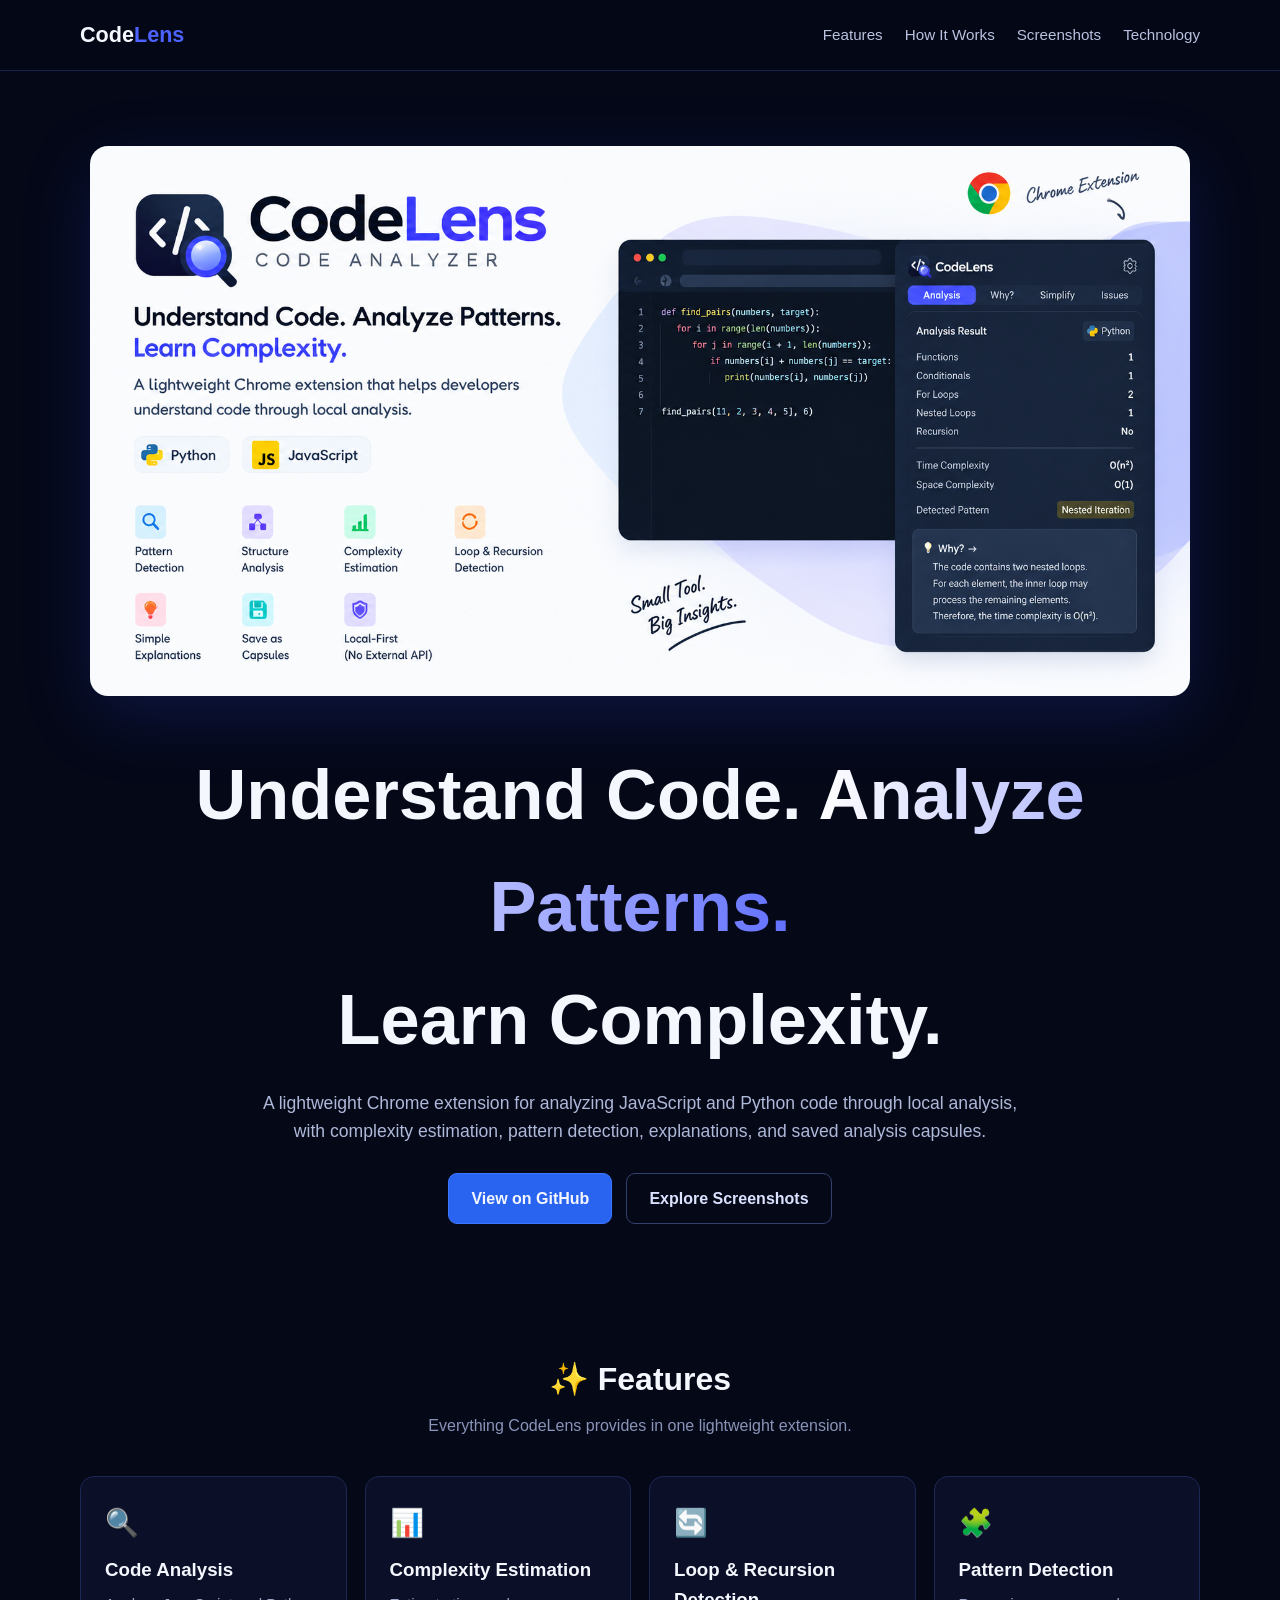
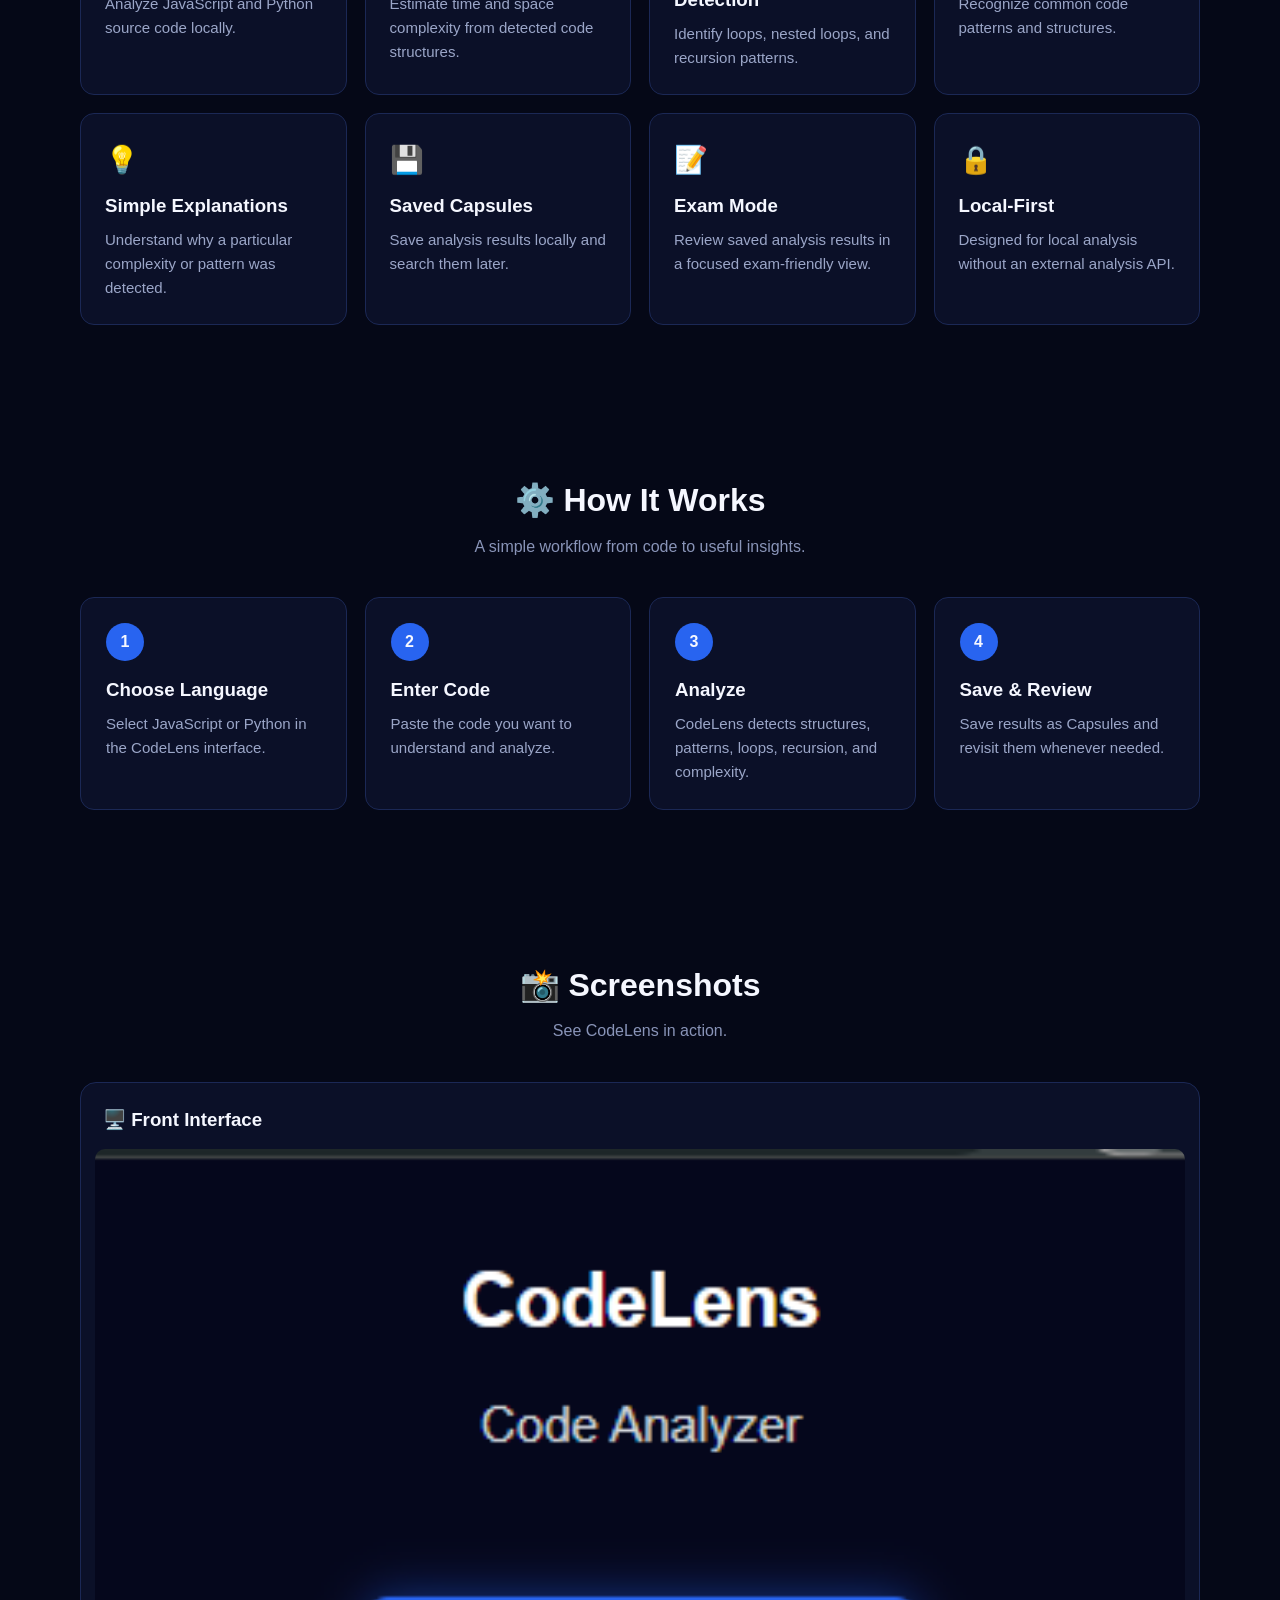
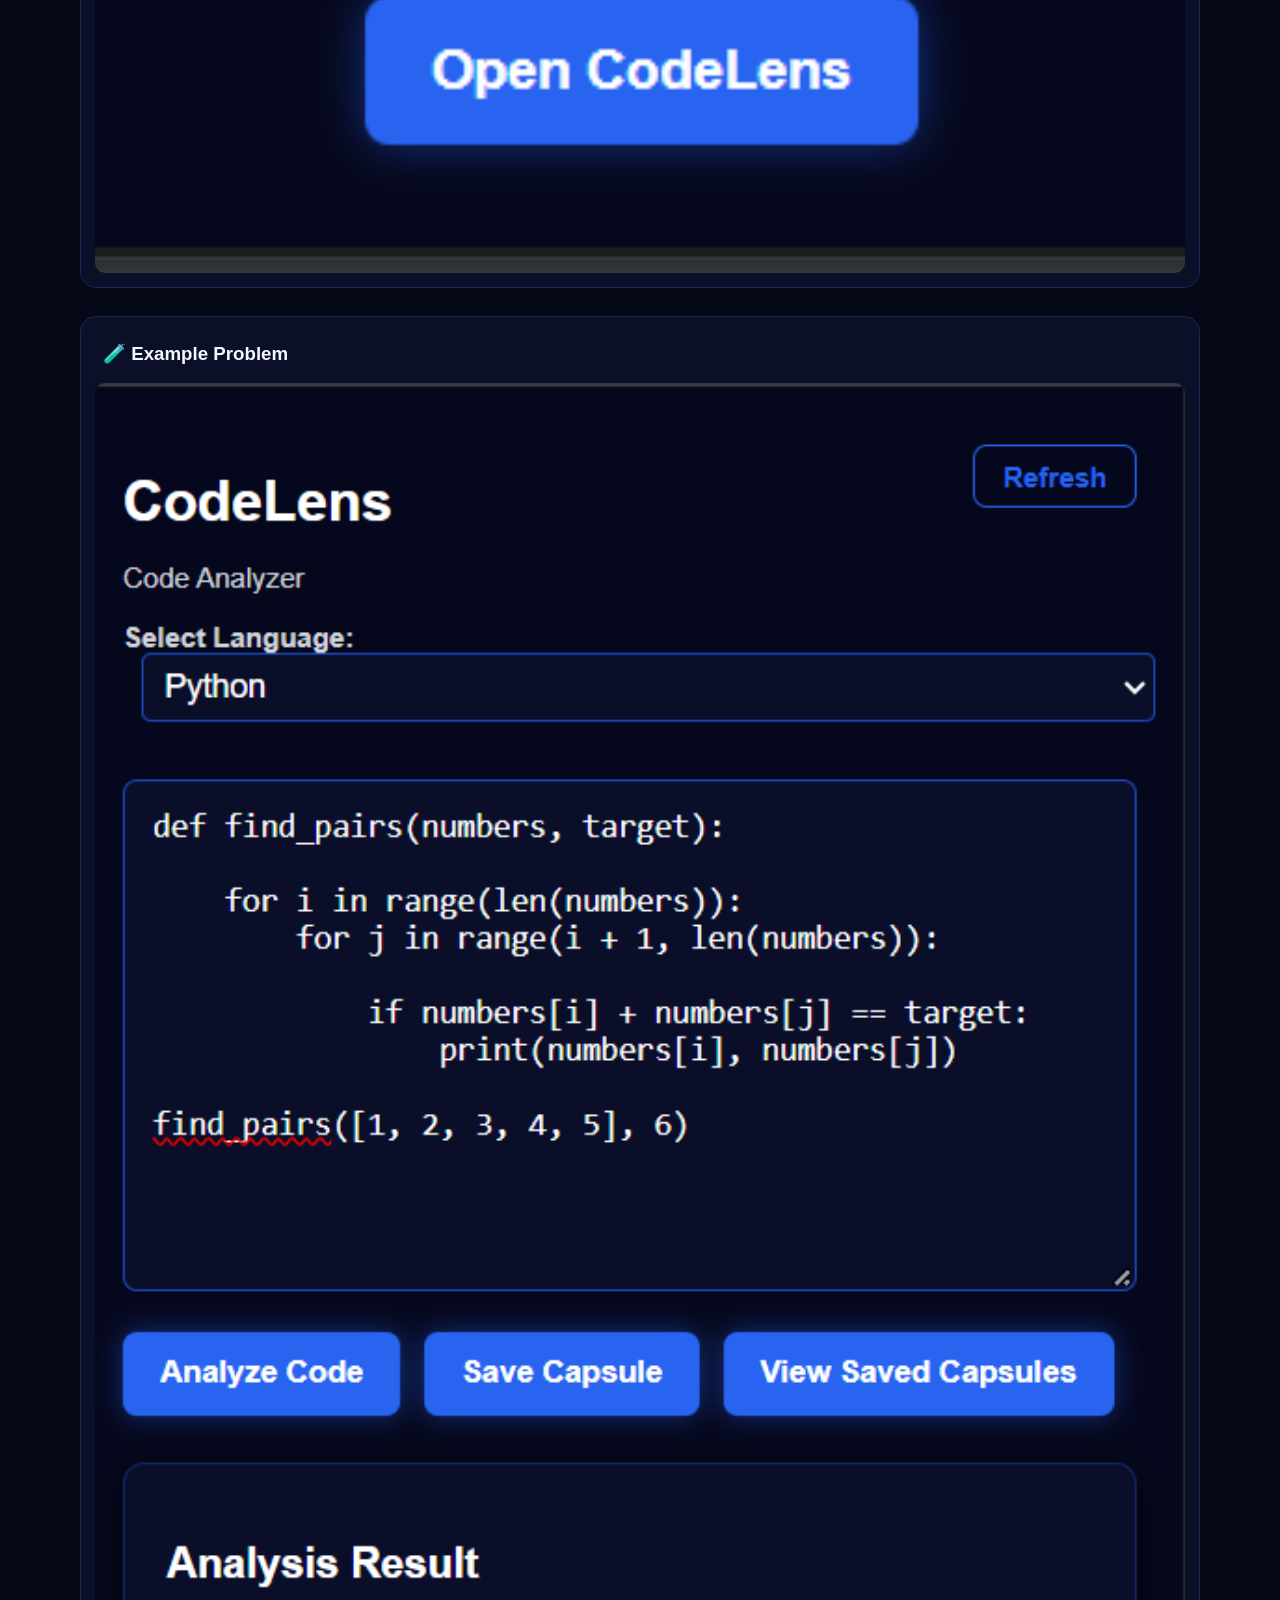
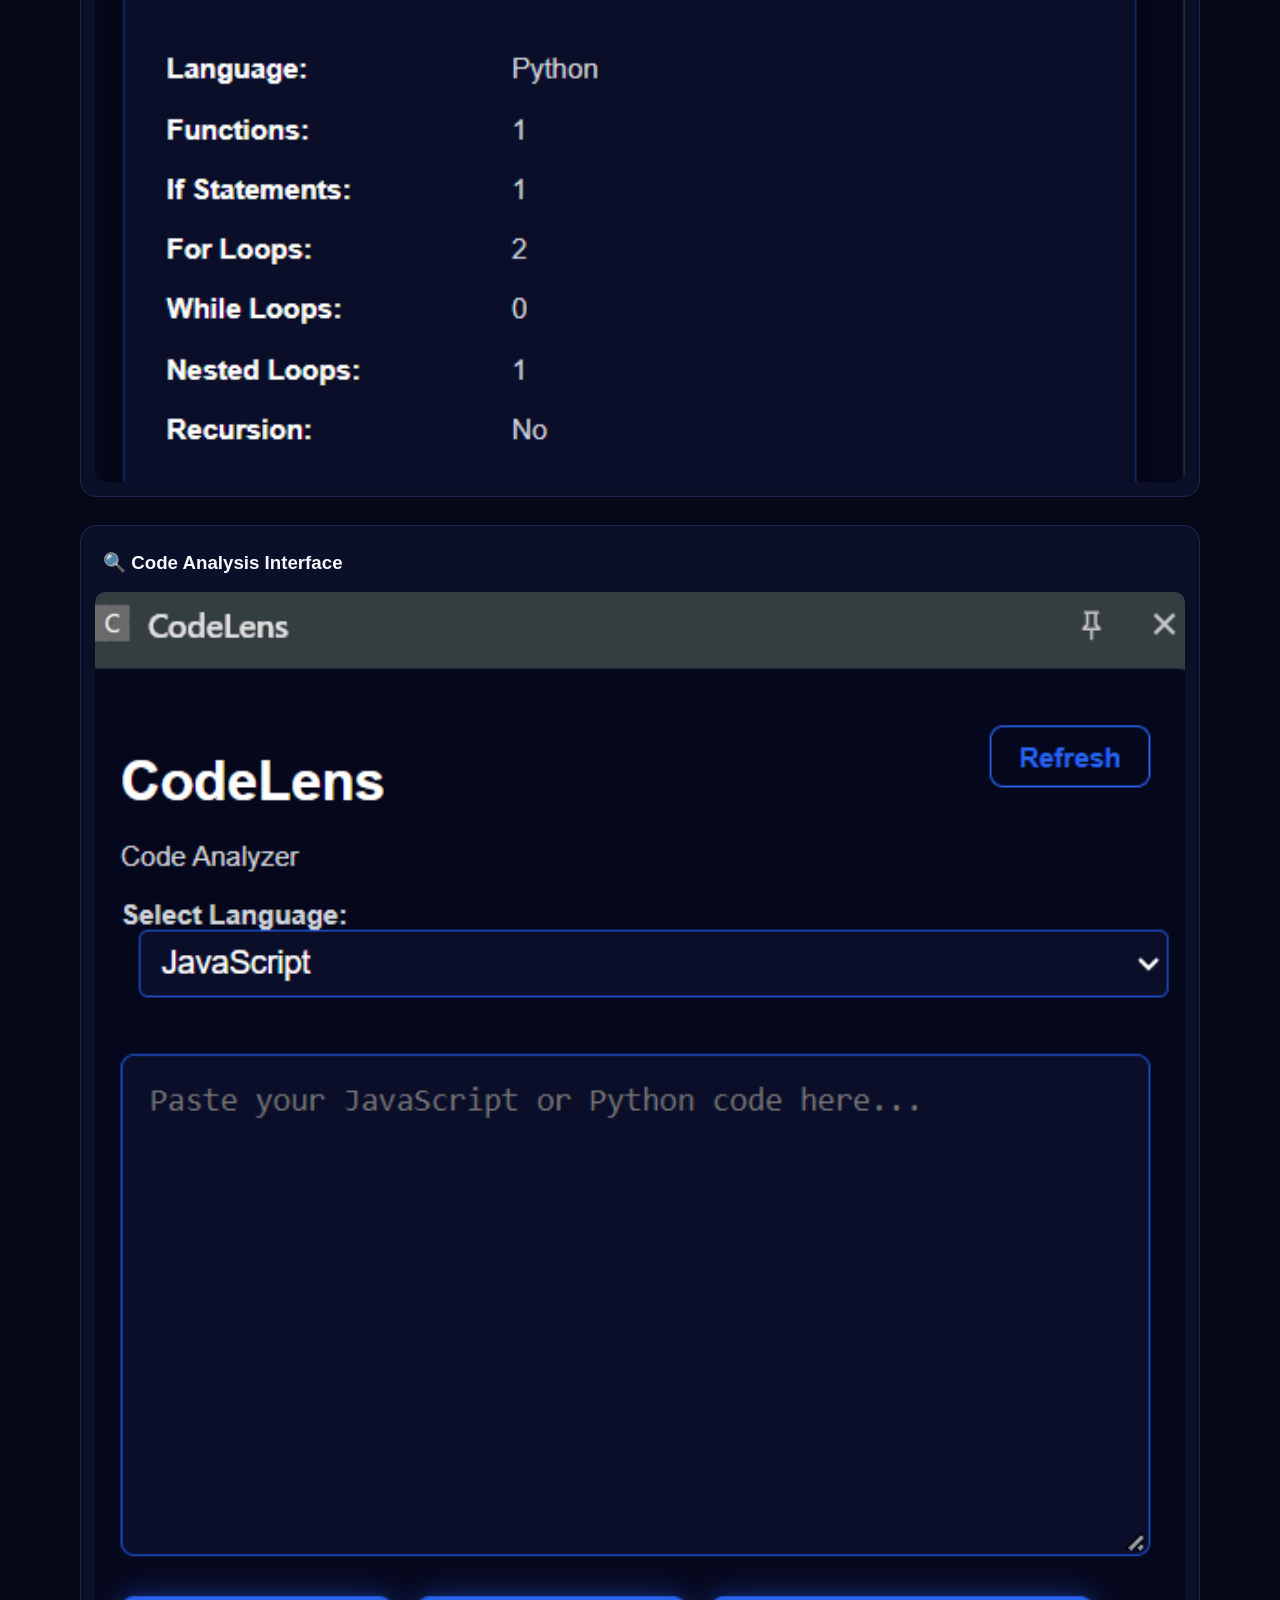
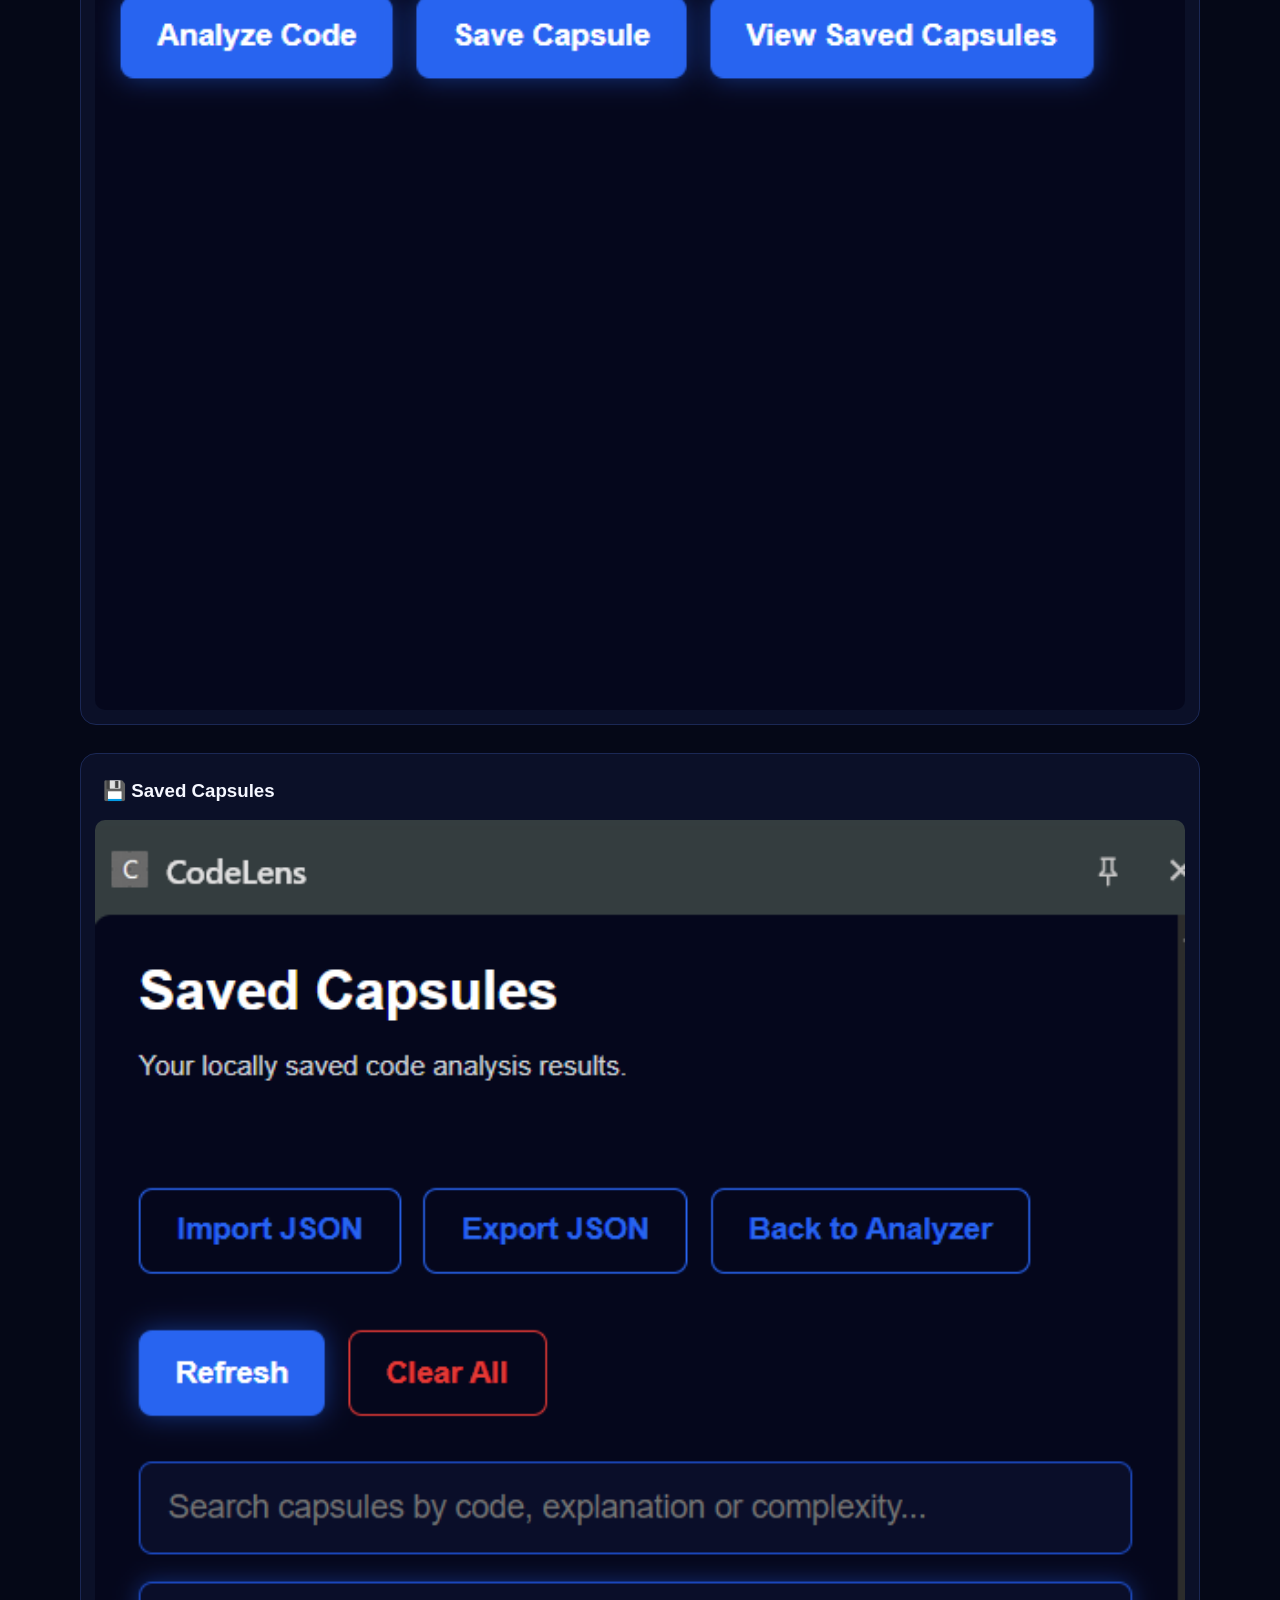
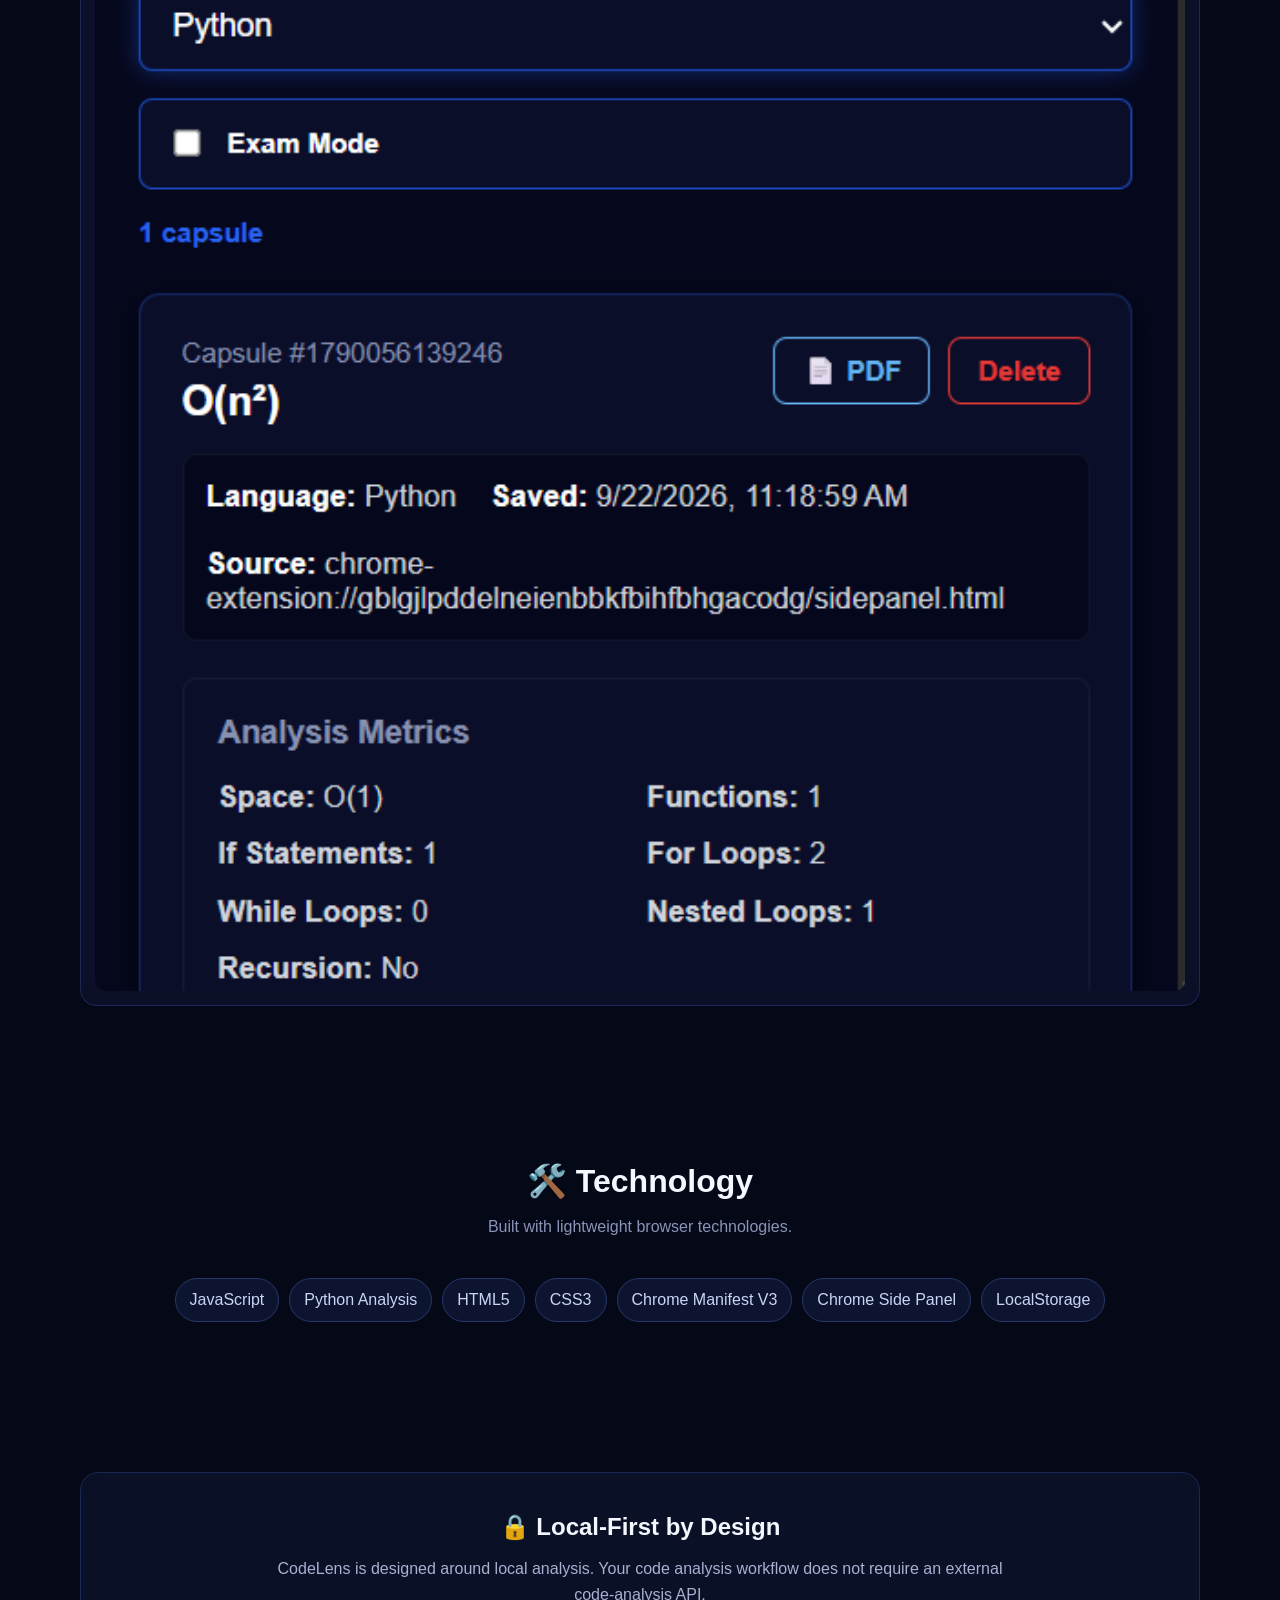
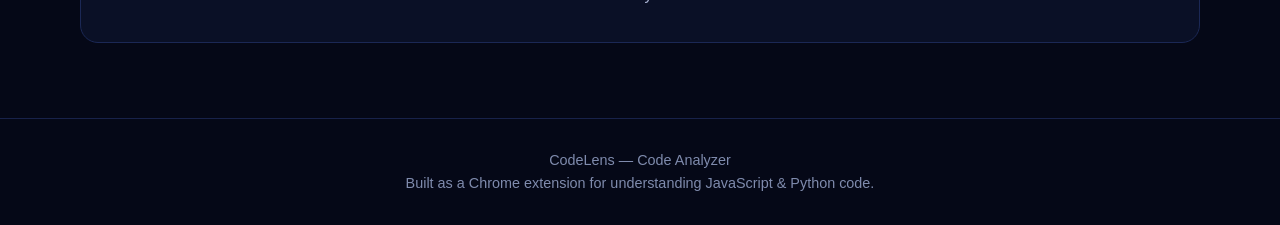
<file: index.html>
<!DOCTYPE html>
<html lang="en">
<head>
  <meta charset="UTF-8">
  <meta name="viewport" content="width=device-width, initial-scale=1.0">
  <meta name="description" content="CodeLens - A lightweight JavaScript and Python code analyzer Chrome extension.">
  <title>CodeLens | Code Analyzer</title>
  <style>
    * { box-sizing: border-box; margin: 0; padding: 0; }
    html { scroll-behavior: smooth; }
    body {
      font-family: Inter, Arial, sans-serif;
      background: #050817;
      color: #f5f7ff;
      line-height: 1.6;
    }
    a { color: inherit; text-decoration: none; }
    .container { width: min(1120px, 92%); margin: auto; }

    nav {
      position: sticky; top: 0; z-index: 10;
      background: rgba(5, 8, 23, .88);
      backdrop-filter: blur(12px);
      border-bottom: 1px solid #18224a;
    }
    .nav-inner {
      min-height: 70px; display: flex; align-items: center;
      justify-content: space-between; gap: 20px;
    }
    .logo { font-size: 1.35rem; font-weight: 800; }
    .logo span { color: #4d62ff; }
    .nav-links { display: flex; gap: 22px; color: #b9c2df; font-size: .95rem; }
    .nav-links a:hover { color: #fff; }

    .hero { padding: 75px 0 55px; text-align: center; }
    .hero img { width: 100%; max-width: 1100px; border-radius: 18px; box-shadow: 0 20px 70px rgba(49, 83, 255, .18); }
    .hero h1 { font-size: clamp(2.2rem, 6vw, 4.4rem); margin: 35px 0 12px; }
    .gradient { background: linear-gradient(90deg, #fff, #6170ff); -webkit-background-clip: text; color: transparent; }
    .hero p { max-width: 760px; margin: auto; color: #aeb8d8; font-size: 1.1rem; }
    .buttons { margin-top: 28px; display: flex; justify-content: center; flex-wrap: wrap; gap: 14px; }
    .btn {
      display: inline-block; padding: 12px 22px; border-radius: 9px;
      background: #2864f0; border: 1px solid #3d76ff; font-weight: 700;
      transition: .2s;
    }
    .btn:hover { transform: translateY(-2px); background: #3974ff; }
    .btn.secondary { background: transparent; border-color: #33416e; color: #dbe2ff; }

    section { padding: 75px 0; }
    .section-title { text-align: center; margin-bottom: 38px; }
    .section-title h2 { font-size: 2rem; }
    .section-title p { color: #8994b8; margin-top: 7px; }

    .features {
      display: grid; grid-template-columns: repeat(auto-fit, minmax(220px, 1fr));
      gap: 18px;
    }
    .card {
      background: #0b1028; border: 1px solid #1b2855;
      border-radius: 14px; padding: 24px;
    }
    .card .icon { font-size: 1.7rem; margin-bottom: 10px; }
    .card h3 { margin-bottom: 7px; }
    .card p { color: #9ba6c8; font-size: .94rem; }

    .tech {
      display: flex; flex-wrap: wrap; justify-content: center; gap: 10px;
    }
    .tag {
      padding: 8px 14px; border-radius: 999px;
      background: #0c1430; border: 1px solid #263768; color: #cbd4f3;
    }

    .shots { display: grid; gap: 28px; }
    .shot {
      background: #0b1028; border: 1px solid #1b2855;
      border-radius: 16px; padding: 14px;
    }
    .shot h3 { padding: 8px 8px 14px; }
    .shot img { display: block; width: 100%; border-radius: 10px; }

    .how {
      display: grid; grid-template-columns: repeat(auto-fit, minmax(210px, 1fr));
      gap: 18px; counter-reset: step;
    }
    .step { position: relative; padding: 25px; }
    .step::before {
      counter-increment: step; content: counter(step);
      display: inline-grid; place-items: center;
      width: 38px; height: 38px; border-radius: 50%;
      background: #2864f0; font-weight: 800; margin-bottom: 14px;
    }
    .step p { color: #9ba6c8; }

    .privacy {
      text-align: center; background: #0a1026;
      border: 1px solid #1b2855; border-radius: 18px; padding: 35px;
    }
    .privacy p { max-width: 760px; margin: 10px auto 0; color: #a7b1d0; }

    footer {
      border-top: 1px solid #18224a; padding: 30px 0;
      color: #7f8bad; text-align: center; font-size: .9rem;
    }

    @media (max-width: 700px) {
      .nav-links { display: none; }
      .hero { padding-top: 40px; }
      section { padding: 55px 0; }
    }
  </style>
</head>
<body>

<nav>
  <div class="container nav-inner">
    <a class="logo" href="#">Code<span>Lens</span></a>
    <div class="nav-links">
      <a href="#features">Features</a>
      <a href="#how">How It Works</a>
      <a href="#screenshots">Screenshots</a>
      <a href="#tech">Technology</a>
    </div>
  </div>
</nav>

<header class="hero">
  <div class="container">
    <img src="images/Banner.png" alt="CodeLens - Code Analyzer">
    <h1>Understand Code. <span class="gradient">Analyze Patterns.</span><br>Learn Complexity.</h1>
    <p>
      A lightweight Chrome extension for analyzing JavaScript and Python code
      through local analysis, with complexity estimation, pattern detection,
      explanations, and saved analysis capsules.
    </p>
    <div class="buttons">
      <a class="btn" href="https://github.com/Kadhiravan1905/CodeLens-code-analyzer" target="_blank">View on GitHub</a>
      <a class="btn secondary" href="#screenshots">Explore Screenshots</a>
    </div>
  </div>
</header>

<section id="features">
  <div class="container">
    <div class="section-title">
      <h2>✨ Features</h2>
      <p>Everything CodeLens provides in one lightweight extension.</p>
    </div>
    <div class="features">
      <div class="card"><div class="icon">🔍</div><h3>Code Analysis</h3><p>Analyze JavaScript and Python source code locally.</p></div>
      <div class="card"><div class="icon">📊</div><h3>Complexity Estimation</h3><p>Estimate time and space complexity from detected code structures.</p></div>
      <div class="card"><div class="icon">🔄</div><h3>Loop & Recursion Detection</h3><p>Identify loops, nested loops, and recursion patterns.</p></div>
      <div class="card"><div class="icon">🧩</div><h3>Pattern Detection</h3><p>Recognize common code patterns and structures.</p></div>
      <div class="card"><div class="icon">💡</div><h3>Simple Explanations</h3><p>Understand why a particular complexity or pattern was detected.</p></div>
      <div class="card"><div class="icon">💾</div><h3>Saved Capsules</h3><p>Save analysis results locally and search them later.</p></div>
      <div class="card"><div class="icon">📝</div><h3>Exam Mode</h3><p>Review saved analysis results in a focused exam-friendly view.</p></div>
      <div class="card"><div class="icon">🔒</div><h3>Local-First</h3><p>Designed for local analysis without an external analysis API.</p></div>
    </div>
  </div>
</section>

<section id="how">
  <div class="container">
    <div class="section-title">
      <h2>⚙️ How It Works</h2>
      <p>A simple workflow from code to useful insights.</p>
    </div>
    <div class="how">
      <div class="card step"><h3>Choose Language</h3><p>Select JavaScript or Python in the CodeLens interface.</p></div>
      <div class="card step"><h3>Enter Code</h3><p>Paste the code you want to understand and analyze.</p></div>
      <div class="card step"><h3>Analyze</h3><p>CodeLens detects structures, patterns, loops, recursion, and complexity.</p></div>
      <div class="card step"><h3>Save & Review</h3><p>Save results as Capsules and revisit them whenever needed.</p></div>
    </div>
  </div>
</section>

<section id="screenshots">
  <div class="container">
    <div class="section-title">
      <h2>📸 Screenshots</h2>
      <p>See CodeLens in action.</p>
    </div>
    <div class="shots">
      <div class="shot">
        <h3>🖥️ Front Interface</h3>
        <img src="images/Front.png" alt="CodeLens Front Interface">
      </div>
      <div class="shot">
        <h3>🧪 Example Problem</h3>
        <img src="images/Example%20Problem.png" alt="CodeLens Example Problem">
      </div>
      <div class="shot">
        <h3>🔍 Code Analysis Interface</h3>
        <img src="images/interface.png" alt="CodeLens Analysis Interface">
      </div>
      <div class="shot">
        <h3>💾 Saved Capsules</h3>
        <img src="images/Saved%20Capsule.png" alt="CodeLens Saved Capsules">
      </div>
    </div>
  </div>
</section>

<section id="tech">
  <div class="container">
    <div class="section-title">
      <h2>🛠️ Technology</h2>
      <p>Built with lightweight browser technologies.</p>
    </div>
    <div class="tech">
      <span class="tag">JavaScript</span>
      <span class="tag">Python Analysis</span>
      <span class="tag">HTML5</span>
      <span class="tag">CSS3</span>
      <span class="tag">Chrome Manifest V3</span>
      <span class="tag">Chrome Side Panel</span>
      <span class="tag">LocalStorage</span>
    </div>
  </div>
</section>

<section>
  <div class="container">
    <div class="privacy">
      <h2>🔒 Local-First by Design</h2>
      <p>
        CodeLens is designed around local analysis. Your code analysis workflow
        does not require an external code-analysis API.
      </p>
    </div>
  </div>
</section>

<footer>
  <div class="container">
    <p>CodeLens — Code Analyzer</p>
    <p>Built as a Chrome extension for understanding JavaScript & Python code.</p>
  </div>
</footer>

</body>
</html>
</file>
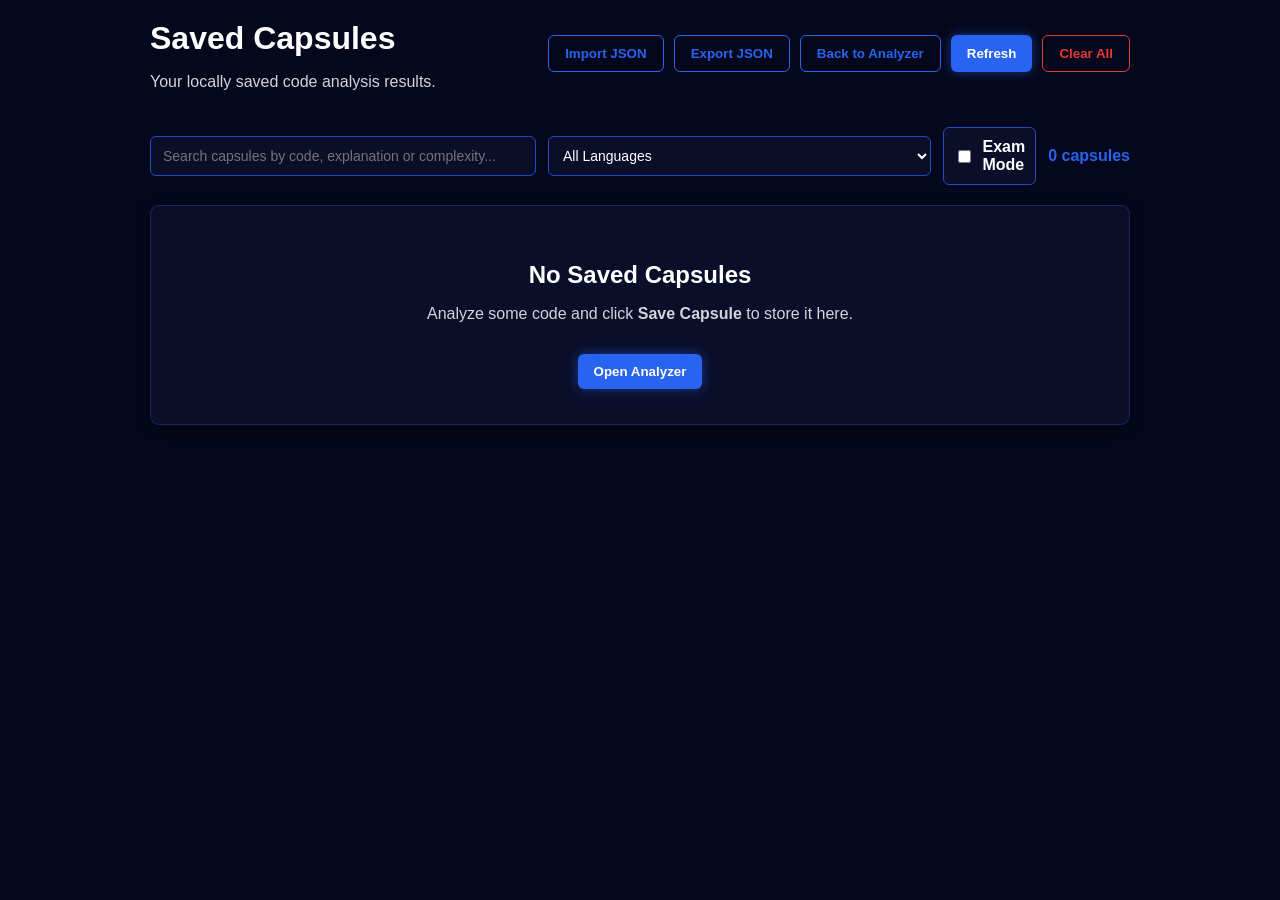
<file: capsules.html>
<!DOCTYPE html>
<html lang="en">
<head>
    <meta charset="UTF-8">
    <meta name="viewport" content="width=device-width, initial-scale=1.0">
    <title>CodeLens - Saved Capsules</title>
    <link rel="stylesheet" href="style.css">
</head>
<body class="capsules-page">
    <div class="capsules-header">
        <div>
            <h1>Saved Capsules</h1>
            <p>Your locally saved code analysis results.</p>
        </div>
        <div class="capsules-header-actions">
            <!-- NEW: Import Button & Hidden File Input -->
            <button id="importBtn" class="secondary">Import JSON</button>
            <input type="file" id="importFile" accept=".json" style="display: none;">
            
            <button id="exportBtn" class="secondary">Export JSON</button>
            <button id="backBtn" class="secondary">Back to Analyzer</button>
            <button id="refreshBtn">Refresh</button>
            <button id="clearAllBtn" class="danger">Clear All</button>
        </div>
    </div>

    <div class="capsule-toolbar">
        <input id="searchInput" type="search" placeholder="Search capsules by code, explanation or complexity...">
        
        <!-- NEW: Language Filter Dropdown -->
        <select id="languageFilter" style="padding: 10px; border: 1px solid #1c4bc4; border-radius: 6px; background: #0A0E29; color: #FFFFFF; cursor: pointer; outline: none; min-width: 130px;">
            <option value="all">All Languages</option>
            <option value="python">Python</option>
            <option value="javascript">JavaScript</option>
        </select>
        
        <!-- Existing Exam Mode Toggle -->
        <label style="display: flex; align-items: center; gap: 8px; background: #0A0E29; border: 1px solid #1c4bc4; padding: 10px; border-radius: 6px; cursor: pointer;">
            <input type="checkbox" id="examModeCheckbox" style="cursor: pointer; accent-color: #2864F0;">
            <strong style="color: #FFFFFF;">Exam Mode</strong>
        </label>
        
        <span id="capsuleCount">0 capsules</span>
    </div>

    <div id="emptyState" class="empty-state hidden">
        <h2>No Saved Capsules</h2>
        <p>Analyze some JavaScript or Python code and click <strong>Save Capsule</strong> to store it here.</p>
        <button id="openAnalyzerBtn">Open Analyzer</button>
    </div>

    <div id="capsuleList" class="capsule-list"></div>

    <script src="capsules.js"></script>
    <script src="capsules-view.js"></script>
</body>
</html>
</file>
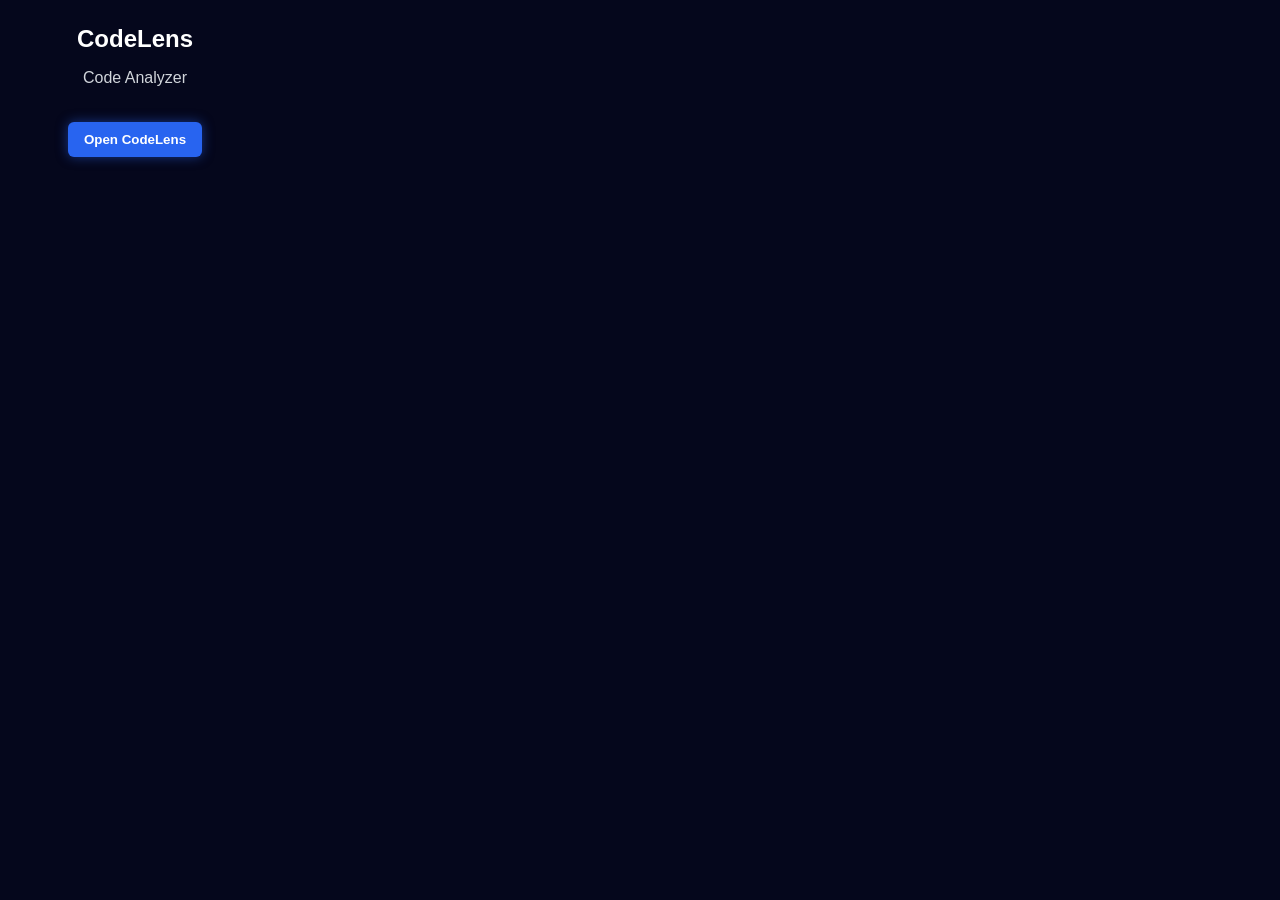
<file: popup.html>
<!DOCTYPE html>
<html>

<head>
    <title>CodeLens</title>
    <link rel="stylesheet" href="style.css">
</head>

<body class="popup-body">
    <h2>CodeLens</h2>
    <p>Code Analyzer</p>
    <button id="openPanel">Open CodeLens</button>

    <script src="popup.js"></script>
</body>

</html>
</file>
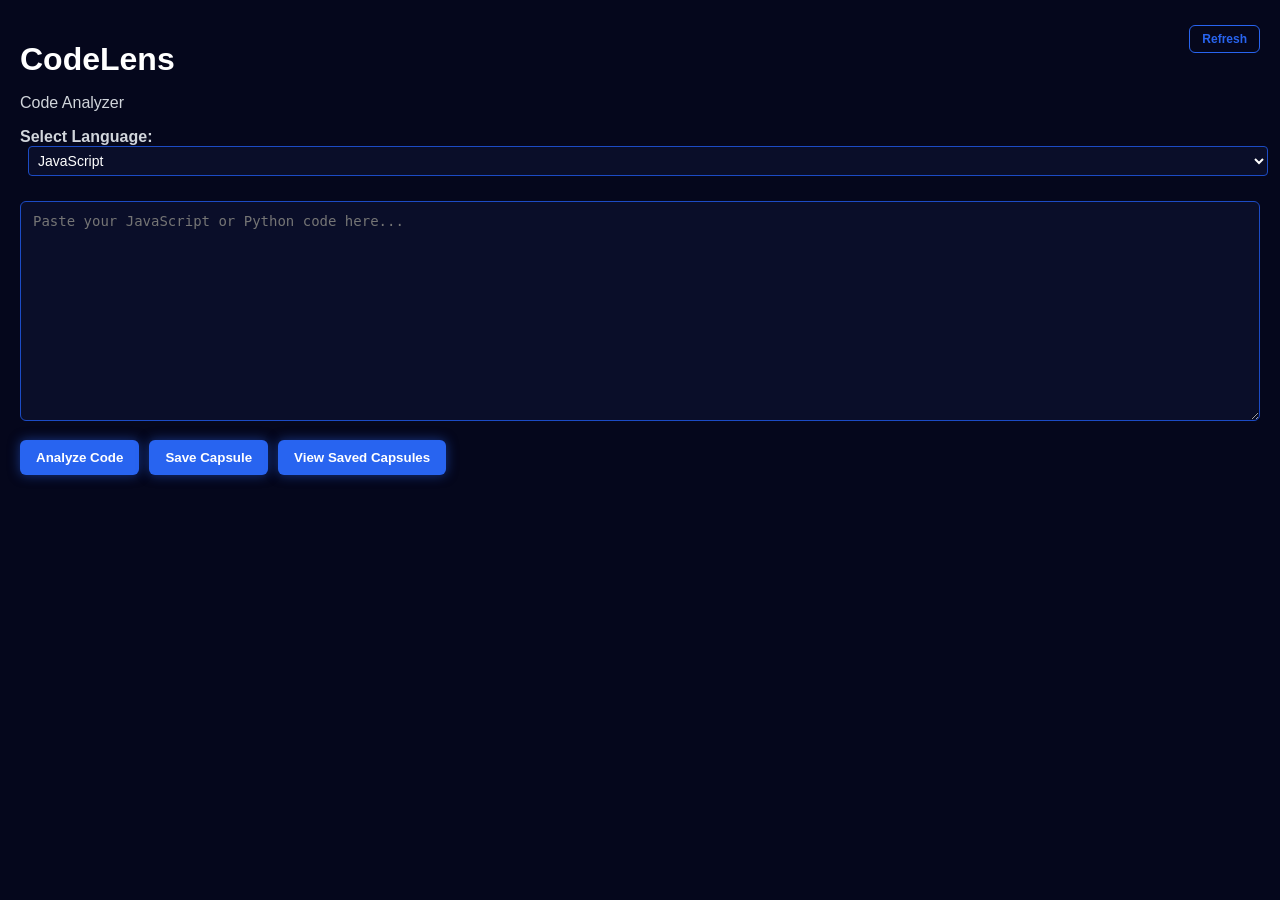
<file: sidepanel.html>
<!DOCTYPE html>
<html>

<head>
    <meta charset="UTF-8">
    <title>CodeLens</title>
    <link rel="stylesheet" href="style.css">
</head>

<body>
    <div style="display: flex; justify-content: space-between; align-items: flex-start;">
        <div>
            <h1>CodeLens</h1>
            <p>Code Analyzer</p>
        </div>
        <div style="display: flex; gap: 8px;">
            <!-- Just the Refresh Button now -->
            <button id="mainRefreshBtn" class="secondary"
                style="margin-top: 5px; padding: 6px 12px; font-size: 12px;">Refresh</button>
        </div>
    </div>

    <!-- NEW: Language Selector -->
    <div style="margin-bottom: 10px;">
        <label for="languageSelect"><strong>Select Language:</strong></label>
        <select id="languageSelect" style="padding: 5px; margin-left: 8px; border-radius: 4px;">
            <option value="javascript">JavaScript</option>
            <option value="python">Python</option>
        </select>
    </div>

    <!-- UPDATE: Placeholder text -->
    <textarea id="codeInput" placeholder="Paste your JavaScript or Python code here..."></textarea>

    <div class="button-row">
        <button id="analyzeBtn">Analyze Code</button>
        <button id="saveBtn">Save Capsule</button>
        <button id="viewCapsulesBtn">View Saved Capsules</button>
    </div>

    <div id="result" class="hidden">
        <h2>Analysis Result</h2>

        <div class="section">
            <div class="analysis-item"><strong>Language:</strong> <span id="language">-</span></div>
            <div class="analysis-item"><strong>Functions:</strong> <span id="functions">0</span></div>
            <div class="analysis-item"><strong>If Statements:</strong> <span id="ifStatements">0</span></div>
            <div class="analysis-item"><strong>For Loops:</strong> <span id="forLoops">0</span></div>
            <div class="analysis-item"><strong>While Loops:</strong> <span id="whileLoops">0</span></div>
            <div class="analysis-item"><strong>Nested Loops:</strong> <span id="nestedLoops">0</span></div>
            <div class="analysis-item"><strong>Recursion:</strong> <span id="recursion">No</span></div>
        </div>

        <div class="section">
            <div class="complexity"><strong>Time Complexity:</strong> <span id="timeComplexity">-</span></div>
            <div class="complexity"><strong>Space Complexity:</strong> <span id="spaceComplexity">-</span></div>
        </div>

        <div class="section">
            <strong>Pattern:</strong>
            <div id="patterns" class="tag-list">None</div>
        </div>

        <div class="section">
            <strong>Explanation:</strong>
            <p id="explanation">-</p>
        </div>

        <div class="action-row">
            <button id="whyBtn" class="secondary">Why?</button>
            <button id="simplifyBtn" class="secondary">Simplify</button>
            <button id="issuesBtn" class="secondary">Possible Issues</button>
        </div>

        <div id="extraResult" class="extra-result hidden"></div>
    </div>

    <script src="analyzer.js"></script>
    <script src="capsules.js"></script>
    <script src="sidepanel.js"></script>
</body>

</html>
</file>
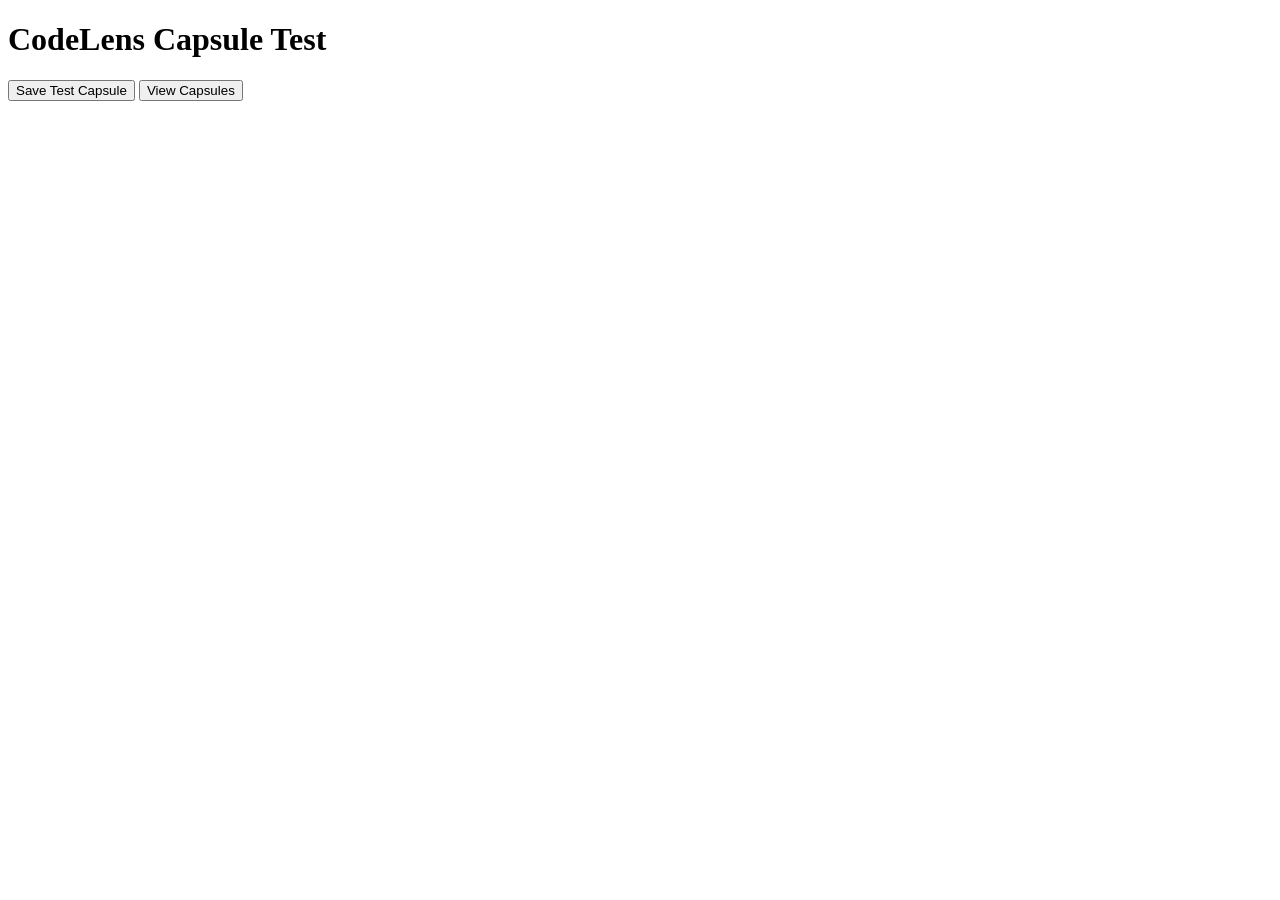
<file: test.html>
<!DOCTYPE html>
<html>

<head>
    <title>Capsule Test</title>
</head>

<body>

    <h1>CodeLens Capsule Test</h1>

    <button onclick="testSave()">Save Test Capsule</button>
    <button onclick="showCapsules()">View Capsules</button>

    <script src="capsules.js"></script>

    <script>
        function testSave() {
            saveCapsule(
                "for loop example",
                "JavaScript",
                "One loop detected",
                "O(n)",
                "Test Website"
            );

            alert("Capsule saved!");
        }

        function showCapsules() {
            console.log(getCapsules());
            alert("Open the browser Console to see the saved capsule.");
        }
    </script>

</body>

</html>
</file>
<file: style.css>
/* =========================================
   CODELENS - GLOBAL DARK THEME
   Navy: #05071C | Electric Blue: #2864F0
========================================= */

body {
    font-family: Arial, sans-serif;
    padding: 20px;
    background-color: #05071C; /* Dark Navy */
    color: #FFFFFF;            /* White Typography */
    margin: 0;
}

h1, h2, h3 {
    margin-bottom: 5px;
    color: #FFFFFF;
}

p, span, div {
    color: #d1d5db; /* Soft light gray for better readability */
}

/* =========================================
   INPUTS & TEXTAREAS
========================================= */
textarea, select, #searchInput {
    width: 100%;
    padding: 11px 12px;
    box-sizing: border-box;
    background-color: #0A0E29; /* Slightly lighter navy for depth */
    color: #FFFFFF;
    border: 1px solid #1c4bc4; /* Subtle blue border */
    border-radius: 6px;
    font-size: 14px;
    transition: all 0.3s ease;
}

textarea {
    height: 220px;
    margin-top: 15px;
    resize: vertical;
    font-family: Consolas, monospace;
}

textarea:focus, select:focus, #searchInput:focus {
    outline: none;
    border-color: #2864F0;
    box-shadow: 0 0 10px rgba(40, 100, 240, 0.4);
}

/* =========================================
   BUTTONS & GLOW EFFECTS
========================================= */
button {
    margin-top: 15px;
    padding: 10px 16px;
    cursor: pointer;
    background-color: #2864F0; /* Electric Blue */
    color: #FFFFFF;
    border: none;
    border-radius: 6px;
    font-weight: bold;
    box-shadow: 0 0 12px rgba(40, 100, 240, 0.5); /* Blue Glow */
    transition: all 0.3s ease;
}

button:hover {
    background-color: #1c4bc4;
    box-shadow: 0 0 20px rgba(40, 100, 240, 0.8);
    transform: translateY(-1px);
}

.button-row, .action-row, .capsules-header-actions {
    display: flex;
    gap: 10px;
    flex-wrap: wrap;
}

.action-row button {
    margin-top: 15px;
}

/* Secondary buttons */
button.secondary {
    background-color: transparent;
    border: 1px solid #2864F0;
    box-shadow: none;
    color: #2864F0;
}

button.secondary:hover {
    background-color: rgba(40, 100, 240, 0.1);
    box-shadow: 0 0 10px rgba(40, 100, 240, 0.3);
}

/* Danger / Delete buttons */
button.danger, .delete-btn {
    background-color: transparent;
    border: 1px solid #e53935;
    color: #e53935;
    box-shadow: none;
}

button.danger:hover, .delete-btn:hover {
    background-color: #e53935;
    color: #FFFFFF;
    box-shadow: 0 0 15px rgba(229, 57, 53, 0.6);
}

.delete-btn {
    margin-top: 0;
    padding: 6px 12px;
    font-size: 12px;
}

/* =========================================
   ANALYSIS RESULTS & CARDS
========================================= */
#result, .capsule-card, .empty-state, .extra-result {
    background-color: #0A0E29; /* Card background */
    border: 1px solid rgba(40, 100, 240, 0.3);
    border-radius: 9px;
    padding: 18px;
    box-shadow: 0 4px 15px rgba(0, 0, 0, 0.4);
}

#result {
    margin-top: 20px;
}

.extra-result {
    margin-top: 15px;
    padding: 15px;
    line-height: 1.5;
}

.section {
    padding: 12px 0;
    border-bottom: 1px solid rgba(255, 255, 255, 0.1);
}

.section:last-child {
    border-bottom: none;
}

.analysis-item, .complexity {
    margin: 9px 0;
    line-height: 1.4;
}

.analysis-item strong, .complexity strong {
    display: inline-block;
    min-width: 145px;
    color: #FFFFFF;
}

#patterns {
    margin-top: 8px;
    line-height: 1.6;
    color: #64b5f6; /* Lighter blue for pattern text */
    font-weight: bold;
}

.hidden {
    display: none !important;
}

/* =========================================
   SAVED CAPSULES PAGE
========================================= */
.capsules-page {
    max-width: 980px;
    margin: 0 auto;
}

.capsules-header {
    display: flex;
    justify-content: space-between;
    align-items: flex-start;
    gap: 20px;
}

.capsules-header h1 {
    margin-top: 0;
}

.capsule-toolbar {
    display: flex;
    align-items: center;
    gap: 12px;
    margin: 20px 0;
}

#capsuleCount {
    white-space: nowrap;
    font-weight: bold;
    color: #2864F0;
}

.capsule-list {
    display: grid;
    gap: 18px;
}

.capsule-card-header {
    display: flex;
    justify-content: space-between;
    align-items: flex-start;
    gap: 15px;
}

.capsule-card-header h2 {
    margin: 5px 0 0;
}

.capsule-number {
    font-size: 12px;
    color: #8892b0;
}

.capsule-meta {
    display: flex;
    gap: 15px;
    flex-wrap: wrap;
    margin: 12px 0;
    padding: 10px;
    background-color: #05071C; /* Recessed look */
    border: 1px solid rgba(255, 255, 255, 0.05);
    border-radius: 6px;
    font-size: 13px;
}

.capsule-meta span strong {
    color: #FFFFFF;
}

.capsule-section {
    margin-top: 16px;
}

.capsule-section h3 {
    margin-bottom: 8px;
    color: #FFFFFF;
}

/* Code blocks inside capsules */
.capsule-section pre {
    margin: 0;
    padding: 12px;
    background-color: #05071C; /* Deepest navy */
    border: 1px solid rgba(40, 100, 240, 0.2);
    border-radius: 6px;
    overflow-x: auto;
    white-space: pre-wrap;
    word-break: break-word;
    font-family: Consolas, monospace;
    font-size: 13px;
    color: #e2e8f0;
}

.empty-state {
    text-align: center;
    padding: 35px 20px;
}

@media (max-width: 600px) {
    .capsules-header, .capsule-toolbar {
        flex-direction: column;
        align-items: stretch;
    }
}

/* =========================================
   POPUP WINDOW OVERRIDE
========================================= */
.popup-body {
    width: 230px;
    text-align: center;
    padding: 25px 20px;
    margin: 0;
}

.popup-body h2 {
    margin-top: 0;
    margin-bottom: 5px;
}

.popup-body p {
    margin-bottom: 20px;
}

/* =========================================
   SYNTAX HIGHLIGHTING
========================================= */
.hl-keyword { color: #c678dd; font-weight: bold; } /* Vibrant Purple */
.hl-string { color: #98c379; }                     /* Soft Green */
.hl-comment { color: #5c6370; font-style: italic; } /* Dimmed Gray */
</file>
